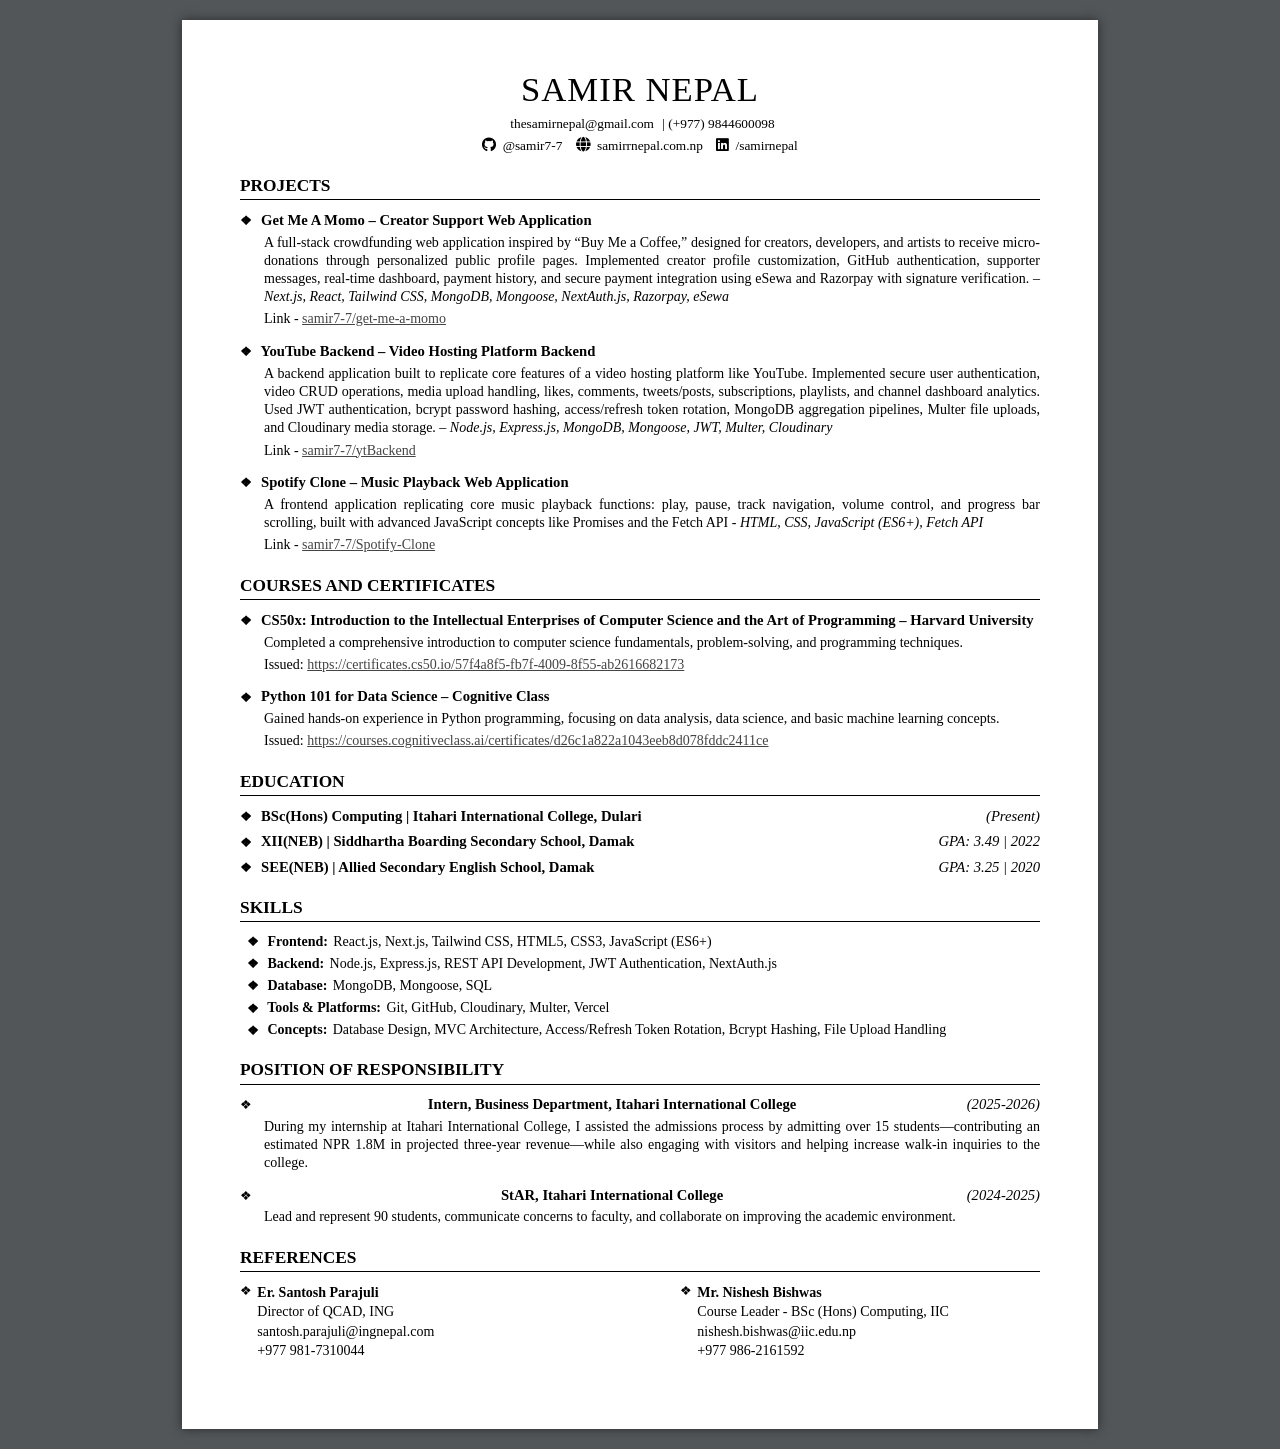
<file: resume.html>
<!doctype html>
<html lang="en" style="font-family: 'Times New Roman', Times, serif;">
  <head>
    <meta charset="UTF-8" />
    <meta name="viewport" content="width=device-width, initial-scale=1.0" />
    <title>Samir Nepal - Resume</title>
    <link rel="stylesheet" href="style/resume.css" />
    <link
      rel="stylesheet"
      href="https://cdnjs.cloudflare.com/ajax/libs/font-awesome/6.0.0/css/all.min.css"
    />
  </head>
  <body>
    <div class="resume-container">
      <header>
        <h1>SAMIR NEPAL</h1>
        <div class="contact-info">
          <a href="mailto:thesamirnepal@gmail.com">thesamirnepal@gmail.com</a> |
          <span>(+977) 9844600098</span>
        </div>
        <div class="social-links">
          <span><i class="fab fa-github"></i> @samir7-7</span>
          <span><i class="fas fa-globe"></i> samirrnepal.com.np</span>
          <span><i class="fab fa-linkedin"></i> /samirnepal</span>
        </div>
      </header>

      <section id="projects">
        <h2>PROJECTS</h2>
        <hr />
        <div class="item">
          <div class="item-header">
            <strong><span class="bullet">❖</span> Get Me A Momo – Creator Support Web Application</strong>
          </div>
          <p>
            A full-stack crowdfunding web application inspired by “Buy Me a
            Coffee,” designed for creators, developers, and artists to receive
            micro-donations through personalized public profile pages.
            Implemented creator profile customization, GitHub authentication,
            supporter messages, real-time dashboard, payment history, and secure
            payment integration using eSewa and Razorpay with signature
            verification. –
            <em
              >Next.js, React, Tailwind CSS, MongoDB, Mongoose, NextAuth.js,
              Razorpay, eSewa</em
            >
          </p>
          <p class="link">
            Link -
            <a href="https://github.com/samir7-7/get-me-a-momo"
              >samir7-7/get-me-a-momo</a
            >
          </p>
        </div>

        <div class="item">
          <div class="item-header">
            <strong><span class="bullet">❖</span> YouTube Backend – Video Hosting Platform Backend</strong>
          </div>
          <p>
            A backend application built to replicate core features of a video
            hosting platform like YouTube. Implemented secure user
            authentication, video CRUD operations, media upload handling, likes,
            comments, tweets/posts, subscriptions, playlists, and channel
            dashboard analytics. Used JWT authentication, bcrypt password
            hashing, access/refresh token rotation, MongoDB aggregation
            pipelines, Multer file uploads, and Cloudinary media storage. –
            <em
              >Node.js, Express.js, MongoDB, Mongoose, JWT, Multer,
              Cloudinary</em
            >
          </p>
          <p class="link">
            Link -
            <a href="https://github.com/samir7-7/ytBackend"
              >samir7-7/ytBackend</a
            >
          </p>
        </div>

        <div class="item">
          <div class="item-header">
            <strong><span class="bullet">❖</span> Spotify Clone – Music Playback Web Application</strong>
          </div>
          <p>
            A frontend application replicating core music playback functions:
            play, pause, track navigation, volume control, and progress bar
            scrolling, built with advanced JavaScript concepts like Promises and
            the Fetch API - <em>HTML, CSS, JavaScript (ES6+), Fetch API</em>
          </p>
          <p class="link">
            Link -
            <a href="https://github.com/samir7-7/Spotify-Clone"
              >samir7-7/Spotify-Clone</a
            >
          </p>
        </div>
      </section>

      <section id="courses">
        <h2>COURSES AND CERTIFICATES</h2>
        <hr />
        <div class="item">
          <div class="item-header">
            <strong><span class="bullet">❖</span> CS50x: Introduction to the Intellectual Enterprises of Computer
              Science and the Art of Programming – Harvard University</strong>
          </div>
          <p>
            Completed a comprehensive introduction to computer science
            fundamentals, problem-solving, and programming techniques.
          </p>
          <p class="issued">
            Issued:
            <a
              href="https://certificates.cs50.io/57f4a8f5-fb7f-4009-8f55-ab2616682173"
              >https://certificates.cs50.io/57f4a8f5-fb7f-4009-8f55-ab2616682173</a
            >
          </p>
        </div>

        <div class="item">
          <div class="item-header">
            <strong><span class="bullet">❖</span> Python 101 for Data Science – Cognitive Class</strong>
          </div>
          <p>
            Gained hands-on experience in Python programming, focusing on data
            analysis, data science, and basic machine learning concepts.
          </p>
          <p class="issued">
            Issued:
            <a
              href="https://courses.cognitiveclass.ai/certificates/d26c1a822a1043eeb8d078fddc2411ce"
              >https://courses.cognitiveclass.ai/certificates/d26c1a822a1043eeb8d078fddc2411ce</a
            >
          </p>
        </div>
      </section>

      <section id="education">
        <h2>EDUCATION</h2>
        <hr />
        <div class="item education-item">
          <div class="item-header">
            <strong>
              <span class="bullet">❖</span> BSc(Hons) Computing | Itahari
              International College, Dulari
            </strong>
            <span class="date">(Present)</span>
          </div>
        </div>
        <div class="item education-item">
          <div class="item-header">
            <strong>
              <span class="bullet">❖</span> XII(NEB) | Siddhartha Boarding
              Secondary School, Damak
            </strong>
            <span class="date">GPA: 3.49 | 2022</span>
          </div>
        </div>
        <div class="item education-item">
          <div class="item-header">
            <strong>
              <span class="bullet">❖</span> SEE(NEB) | Allied Secondary English
              School, Damak
            </strong>
            <span class="date">GPA: 3.25 | 2020</span>
          </div>
        </div>
      </section>

      <section id="skills">
        <h2>SKILLS</h2>
        <hr />
        <div class="skill-group">
          <strong><span class="bullet">❖</span> Frontend:</strong> React.js,
          Next.js, Tailwind CSS, HTML5, CSS3, JavaScript (ES6+)
        </div>
        <div class="skill-group">
          <strong><span class="bullet">❖</span> Backend:</strong> Node.js,
          Express.js, REST API Development, JWT Authentication, NextAuth.js
        </div>
        <div class="skill-group">
          <strong><span class="bullet">❖</span> Database:</strong> MongoDB,
          Mongoose, SQL
        </div>
        <div class="skill-group">
          <strong><span class="bullet">❖</span> Tools & Platforms:</strong> Git,
          GitHub, Cloudinary, Multer, Vercel
        </div>
        <div class="skill-group">
          <strong><span class="bullet">❖</span> Concepts:</strong> Database
          Design, MVC Architecture, Access/Refresh Token Rotation, Bcrypt
          Hashing, File Upload Handling
        </div>
      </section>
      </section>

      <section id="responsibility">
        <h2>POSITION OF RESPONSIBILITY</h2>
        <hr />
        <div class="item">
          <div class="item-header">
            <span class="bullet">❖</span>
            <strong
              >Intern, Business Department, Itahari International
              College</strong
            >
            <span class="date">(2025-2026)</span>
          </div>
          <p>
            During my internship at Itahari International College, I assisted
            the admissions process by admitting over 15 students—contributing an
            estimated NPR 1.8M in projected three-year revenue—while also
            engaging with visitors and helping increase walk-in inquiries to the
            college.
          </p>
        </div>

        <div class="item">
          <div class="item-header">
            <span class="bullet">❖</span>
            <strong>StAR, Itahari International College</strong>
            <span class="date">(2024-2025)</span>
          </div>
          <p>
            Lead and represent 90 students, communicate concerns to faculty, and
            collaborate on improving the academic environment.
          </p>
        </div>
      </section>

      <section id="references">
        <h2>REFERENCES</h2>
        <hr />
        <div class="reference-container">
          <div class="reference-item">
            <span class="bullet">❖</span>
            <div class="ref-details">
              <strong>Er. Santosh Parajuli</strong><br />
              Director of QCAD, ING<br />
              santosh.parajuli@ingnepal.com<br />
              +977 981-7310044
            </div>
          </div>
          <div class="reference-item">
            <span class="bullet">❖</span>
            <div class="ref-details">
              <strong>Mr. Nishesh Bishwas</strong><br />
              Course Leader - BSc (Hons) Computing, IIC<br />
              nishesh.bishwas@iic.edu.np<br />
              +977 986-2161592
            </div>
          </div>
        </div>
      </section>
    </div>
  </body>
</html>
</file>
<file: style/resume.css>
body {
    font-family: 'Cambria', 'Cochin', Georgia, Times, 'Times New Roman', serif;
    line-height: 1.25;
    color: #000;
    background-color: #525659; /* Gray background like PDF viewers */
    margin: 0;
    padding: 20px 0;
}

.resume-container {
    max-width: 800px;
    margin: auto;
    background: #fff;
    padding: 0.5in 0.6in;
    box-shadow: 0 0 10px rgba(0,0,0,0.5);
    min-height: 10.5in;
}

header {
    text-align: center;
    margin-bottom: 20px;
}

header h1 {
    margin: 0;
    font-size: 26pt;
    font-weight: 500;
    letter-spacing: 1px;
    text-transform: uppercase;
}

.contact-info, .social-links {
    font-size: 10pt;
    margin-top: 5px;
}

.contact-info a, .social-links span {
    color: #000;
    text-decoration: none;
    margin: 0 5px;
}

.social-links {
    margin-top: 5px;
}

.social-links i {
    margin-right: 3px;
    font-size: 11pt;
}

section {
    margin-bottom: 15pt;
}

h2 {
    font-size: 13pt;
    margin-bottom: 0;
    margin-top: 12pt;
    font-weight: bold;
    color: #000;
    text-transform: uppercase;
}

hr {
    border: 0;
    border-top: 1pt solid #000;
    margin: 2pt 0 8pt 0;
}

.item {
    margin-bottom: 10pt;
}

.item-header {
    display: flex;
    justify-content: space-between;
    align-items: baseline;
    font-size: 11pt;
}

.item-header strong {
    font-weight: bold;
}

.bullet {
    margin-right: 4pt;
    font-size: 10pt;
    vertical-align: middle;
}

.item p {
    margin: 3pt 0 3pt 18pt;
    font-size: 10.5pt;
    text-align: justify;
    line-height: 1.3;
}

.item .link, .issued {
    font-size: 10.5pt;
    margin-left: 18pt;
    margin-top: 1pt;
}

.item a {
    color: #444;
    text-decoration: underline;
}

.item a:hover {
    color: #000;
}

.education-item {
    margin-bottom: 5pt;
}

.skill-group {
    margin-bottom: 4pt;
    font-size: 10.5pt;
    display: flex;
    align-items: flex-start;
}

.skill-group strong {
    margin-left: 5pt;
    margin-right: 5pt;
    white-space: nowrap;
}

@media print {
    body {
        background: none;
        padding: 0;
    }
    .resume-container {
        box-shadow: none;
        margin: 0;
        width: 100%;
        padding: 0.5in;
    }
}

.skill-group {
    font-size: 10.5pt;
    margin-bottom: 3pt;
    display: flex;
    align-items: flex-start;
}

.skill-group .bullet {
    margin-top: 2pt;
}

.skill-group strong {
    margin-right: 4pt;
    white-space: nowrap;
}

.reference-container {
    display: flex;
    flex-wrap: wrap;
    justify-content: space-between;
}

.reference-item {
    display: flex;
    font-size: 10.5pt;
    width: 45%;
}

.ref-details {
    line-height: 1.4;
}

.date {
    font-weight: normal;
    text-align: right;
    font-style: italic;
}

@media print {
    body {
        background-color: #fff;
        padding: 0;
    }
    .resume-container {
        box-shadow: none;
        padding: 0.5in;
        width: 100%;
        max-width: none;
        min-height: auto;
    }
}
</file>
